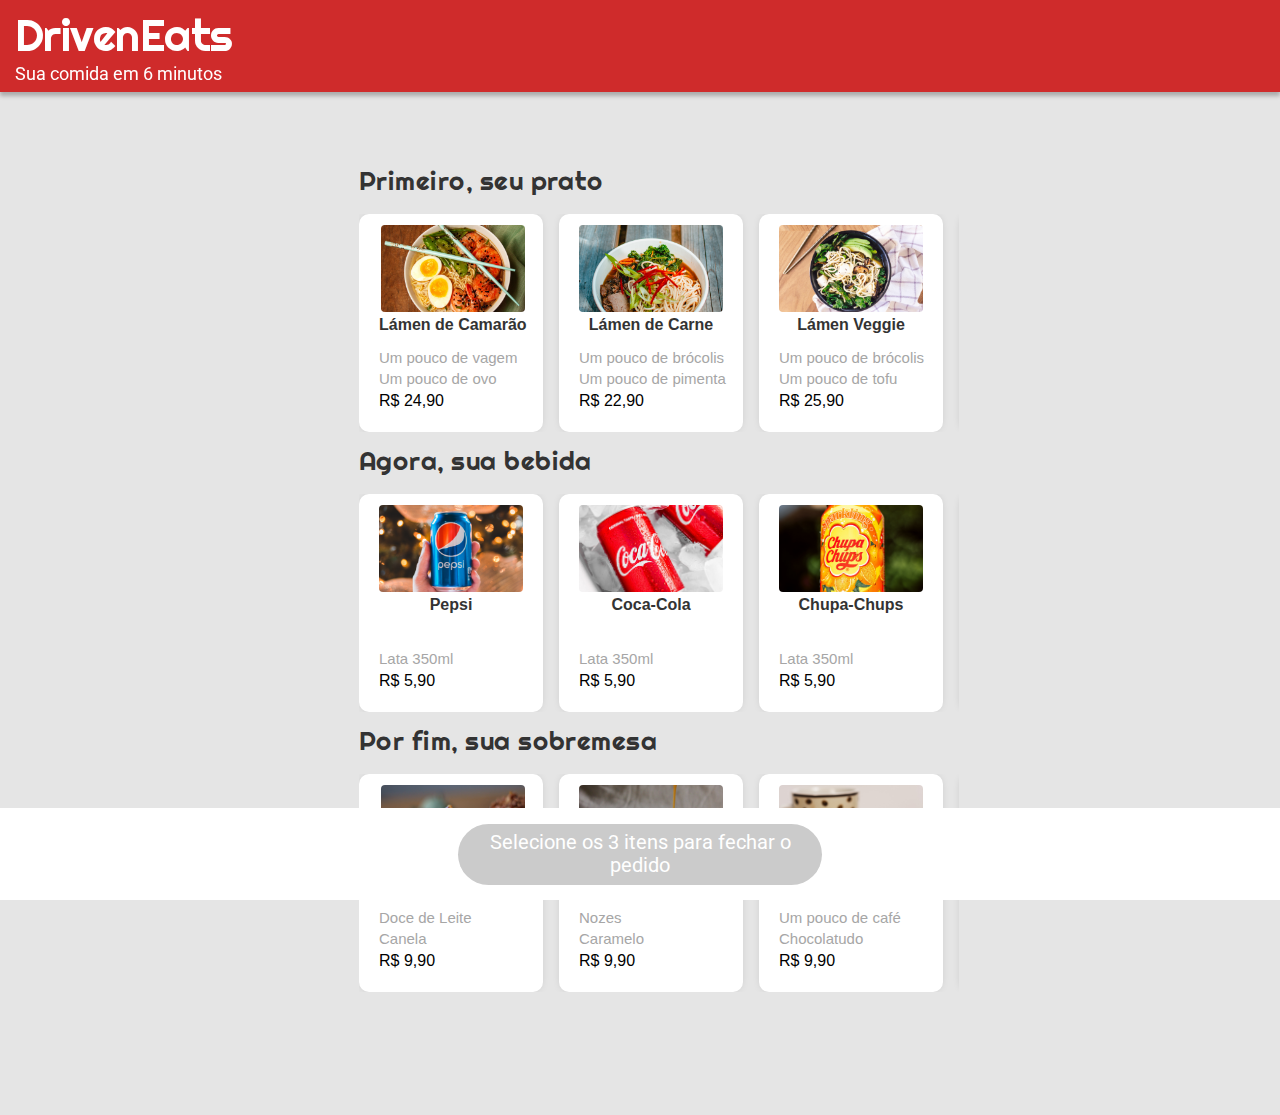
<file: DrivenEats/index.html>
<!DOCTYPE html>
<html lang="pt-br">
<head>
    <meta charset="UTF-8">
    <meta http-equiv="X-UA-Compatible" content="IE=edge">
    <meta name="viewport" content="width=device-width, initial-scale=1.0">
    <link rel="stylesheet" href="reset.css">
    <link rel="preconnect" href="https://fonts.googleapis.com">
    <link rel="preconnect" href="https://fonts.gstatic.com" crossorigin>
    <link href="https://fonts.googleapis.com/css2?family=Roboto:ital,wght@0,300;0,400;0,500;0,700;1,300;1,400;1,500;1,700&display=swap" rel="stylesheet">
    <link href="https://fonts.googleapis.com/css2?family=Righteous&display=swap" rel="stylesheet">
    <link rel="stylesheet" href="estilo.css">
    <title>DrivenEats</title>
</head>
<body>
    <div class="container">
        <header>
            <h1>DrivenEats </h1>
            <p>Sua comida em 6 minutos</p>
        </header>
        <main class="conteudo-pagina">
            <section class="categoria" >
                <div>
                    <h2>Primeiro, seu prato</h2>
                    <div class="container-pedidos">
                        <button>
                            <div class="caixa-pedido">
                                <figure>
                                    <img src="./imagens/michele-blackwell-rAyCBQTH7ws-unsplash.jpg" alt="Lámen de camarão">
                                    <figcaption>Lámen de Camarão</figcaption>
                                </figure>
                                <div class="descricao">
                                    <p>Um pouco de vagem</p>
                                    <p>Um pouco de ovo</p>
                                    <p>R$ 24,90</p>
                                </div>
                            </div>
                        </button>
                        <button>
                            <div class="caixa-pedido">
                                <figure>
                                    <img src="./imagens/eriks-irmejs-Prtmg56zIX0-unsplash.jpg" alt="Lámen de carne">
                                    <figcaption>Lámen de Carne</figcaption>
                                </figure>
                                <div class="descricao">
                                    <p>Um pouco de brócolis</p>
                                    <p>Um pouco de pimenta</p>
                                    <p>R$ 22,90</p>
                                </div>
                            </div>
                        </button>
                        <button>
                            <div class="caixa-pedido">
                                <figure>
                                    <img src="./imagens/no-revisions-YRSRQpBfsj4-unsplash.jpg" alt="Lámen Veggie">
                                    <figcaption>Lámen Veggie</figcaption>
                                </figure>
                                <div class="descricao">
                                    <p>Um pouco de brócolis</p>
                                    <p>Um pouco de tofu</p>
                                    <p>R$ 25,90</p>
                                </div>
                            </div>
                        </button>
                        <button>
                            <div class="caixa-pedido">
                                <figure>
                                    <img src="./imagens/hari-panicker-2t28IxSTqF4-unsplash.jpg" alt="Lámen de Porco">
                                    <figcaption>Lámen de Porco</figcaption>
                                </figure>
                                <div class="descricao">
                                    <p>Um pouco de gengibre</p>
                                    <p>Um pouco de cebolinha</p>
                                    <p>R$ 20,90</p>
                                </div>
                            </div>
                        </button>
                    </div>    
                </div>
            </section>
            <section class="categoria" >
                <div>
                    <h2>Agora, sua bebida</h2>
                    <div class="container-pedidos">
                        <button>
                            <div class="caixa-pedido">
                                <figure>
                                    <img src="./imagens/erik-mclean-8PlxjAptzmE-unsplash.jpg" alt="Pepsi">
                                    <figcaption>Pepsi</figcaption>
                                </figure>
                                <div class="descricao">
                                    <p>Lata 350ml</p>
                                    <p>R$ 5,90</p>
                                </div>
                            </div>
                        </button>
                        <button>
                            <div class="caixa-pedido">
                                <figure>
                                    <img src="./imagens/james-yarema-wQFmDhrvVSs-unsplash.jpg" alt="Coca-Cola">
                                    <figcaption>Coca-Cola</figcaption>
                                </figure>
                                <div class="descricao">
                                    <p>Lata 350ml</p>
                                    <p>R$ 5,90</p>
                                </div>
                            </div>
                        </button>
                        <button>
                            <div class="caixa-pedido">
                                <figure>
                                    <img src="./imagens/justus-menke-YIx0N2ZUaGg-unsplash.jpg" alt="Chupa-Chups">
                                    <figcaption>Chupa-Chups</figcaption>
                                </figure>
                                <div class="descricao">
                                    <p>Lata 350ml</p>
                                    <p>R$ 5,90</p>
                                </div>
                            </div>
                        </button>
                        <button>
                            <div class="caixa-pedido">
                                <figure>
                                    <img src="./imagens/christian-wiediger-Wh41wPvHnw8-unsplash.jpg" alt="Monster">
                                    <figcaption>Monster</figcaption>
                                </figure>
                                <div class="descricao">
                                    <p>Lata 473ml</p>
                                    <p>R$ 8,90</p>
                                </div>    
                            </div>
                        </button>
                    </div>    
                </div>
            </section>
            <section class="categoria" >
                <div>
                    <h2>Por fim, sua sobremesa</h2>
                    <div class="container-pedidos">
                        <button>
                            <div class="caixa-pedido">
                                <figure>
                                    <img src="./imagens/emilly-carvalho-P0aOSlp5i_g-unsplash.jpg" alt="Cupcake de Doce de Leite">
                                    <figcaption>Cupcake de Churro</figcaption>
                                </figure>
                                <div class="descricao">
                                    <p>Doce de Leite</p>
                                    <p>Canela</p>
                                    <p>R$ 9,90</p>
                                </div>
                            </div>
                        </button>
                        <button>
                            <div class="caixa-pedido">
                                <figure>
                                    <img src="./imagens/atheer-alghamdi-YhJjDe-vEyw-unsplash.jpg" alt="Cupcake de Nozes">
                                    <figcaption>Cupcake de Nozes</figcaption>
                                </figure>
                                <div class="descricao">
                                    <p>Nozes</p>
                                    <p>Caramelo</p>
                                    <p>R$ 9,90</p>
                                </div>
                            </div>
                        </button>
                        <button>
                            <div class="caixa-pedido">
                                <figure>
                                    <img src="./imagens/jacob-boavista-0xGLSpZlOeI-unsplash.jpg" alt="Cupcake de Café com Chocolate">
                                    <figcaption>Cupcake de Café </figcaption>
                                </figure>
                                <div class="descricao">
                                    <p>Um pouco de café</p>
                                    <p>Chocolatudo</p>
                                    <p>R$ 9,90</p>
                                </div>    
                            </div>
                        </button>
                        <button>
                            <div class="caixa-pedido">
                                <figure>
                                    <img src="./imagens/lana-mattice-gKrxflp1wv0-unsplash.jpg" alt="Cupcake de Oreo">
                                    <figcaption>Cupcake de Oreo</figcaption>
                                </figure>
                                <div class="descricao">
                                    <p>Oreo</p>
                                    <p>Com pedaços de biscoito</p>
                                    <p>R$ 9,90</p>
                                </div>    
                            </div>
                        </button>
                    </div>
                </div>
            </section>
        </main>
        <footer class="barra-bottom">
            <div class="selecionar-pedido">
                <h3>Selecione os 3 itens
                    para fechar o pedido</h3>
            </div>
        </footer>
    </div>  
</body>
</html>
</file>
<file: DrivenEats/estilo.css>
* {
    box-sizing: border-box;
}
body {
    background-color: #E5E5E5;
    font-family: 'Roboto';
}

.container {
    width: 600px;
    margin: 0 auto;
}

header {
    width: 100%;
    height: 92px;
    background-color: #CF2B2B;
    position: fixed;
    top: 0;
    left: 0;
    display: flex;
    flex-direction: column;
    justify-content: center;
    box-shadow: 0px 4px 4px rgba(0, 0, 0, 0.25);
    z-index: 1;
}

header h1 {
    font-family: 'Righteous';
    color: white;
    font-weight: 400;
    font-size: 44px;
    line-height: 55px;
    letter-spacing: -0.012em;
    margin-left: 15px;
}

header p {
    color: white;
    font-style: normal;
    font-weight: 400;
    font-size: 18px;
    line-height: 21px;
    margin-left: 15px;
}

main {
    margin: 0 auto;
    width: 100%;
    margin-bottom: 140px;
}
section {
    margin-left: 19px;
    margin-top: 30px;
    height: 300px;
}
main section:nth-child(1){
    margin-top: 165px;
}


.categoria {
    width: 100%;
    height: 250px;
    display:flex;
    flex-direction: column; 
    
}

.categoria div h2 {
    font-family: 'Righteous';
    font-weight: 400;
    font-size: 26px;
    line-height: 32px;
    letter-spacing: 0.018em;
    color: #333333;
    margin-bottom: 17px;
}
.container-pedidos {
    display: flex;
    max-height: 220px;
    max-width: 100%;
    overflow-x: scroll;
}
.container-pedidos {
    -ms-overflow-style: none;
    scrollbar-width: none; 
    overflow-x: scroll; 
}
.container-pedidos::-webkit-scrollbar {
    display: none;
}
button {
    border: none;
    margin-right: 16px;
    border-radius: 10px;
    background-color: white;
    box-shadow: 0px 0px 10px -4px rgba(0, 0, 0, 0.25)
}
.caixa-pedido {
    max-width:175px;
    min-width: 172px;
    min-height: 216px;
    display:flex;
    flex-direction: column;
    justify-content: center;
    align-items: flex-start;
    position: relative;
    
   
}
figure {
    position:absolute;
    top:10px;
    left: 14px;

}
.caixa-pedido figure img {
    width: 144px;
    height: 87px;
    border-radius: 4px;
    object-fit:cover;
}

.caixa-pedido figure figcaption {
    font-weight: 700;
    font-size: 16px;
    line-height: 19px;
    color: #333333;
    flex-wrap: wrap;

}
.caixa-pedido .descricao {
    display:flex;
    flex-direction: column;
    justify-content: center;
    align-items: flex-start;
    position:absolute;
    bottom: 18px;
    left: 14px;
}
.caixa-pedido p {
    font-weight: 300;
    font-size: 15px;
    line-height: 18px;
    color: #A6A6A6;
    bottom: 7px;
    margin-bottom: 3px;
}
.caixa-pedido p:nth-last-child(1){
    font-style: normal;
    font-weight: 400;
    font-size: 16px;
    line-height: 19px;
    color: #000000;

}
footer {
    width: 100%;
    height: 92px;
    background-color: white;
    position:fixed;
    bottom:0;
    left: 0;
    display: flex;
    justify-content: center;
    align-items: center;
    z-index: 1;
}

.selecionar-pedido{
    width: 364px;
    height: 61px;
    background-color: #CBCBCB;
    display:flex;
    justify-content: center;
    align-items: center;
    border-radius: 50px;
}
.selecionar-pedido h3{
    color:white;
    font-weight: 400;
    font-size: 20px;
    line-height: 23px;
    text-align: center;
}
</file>
